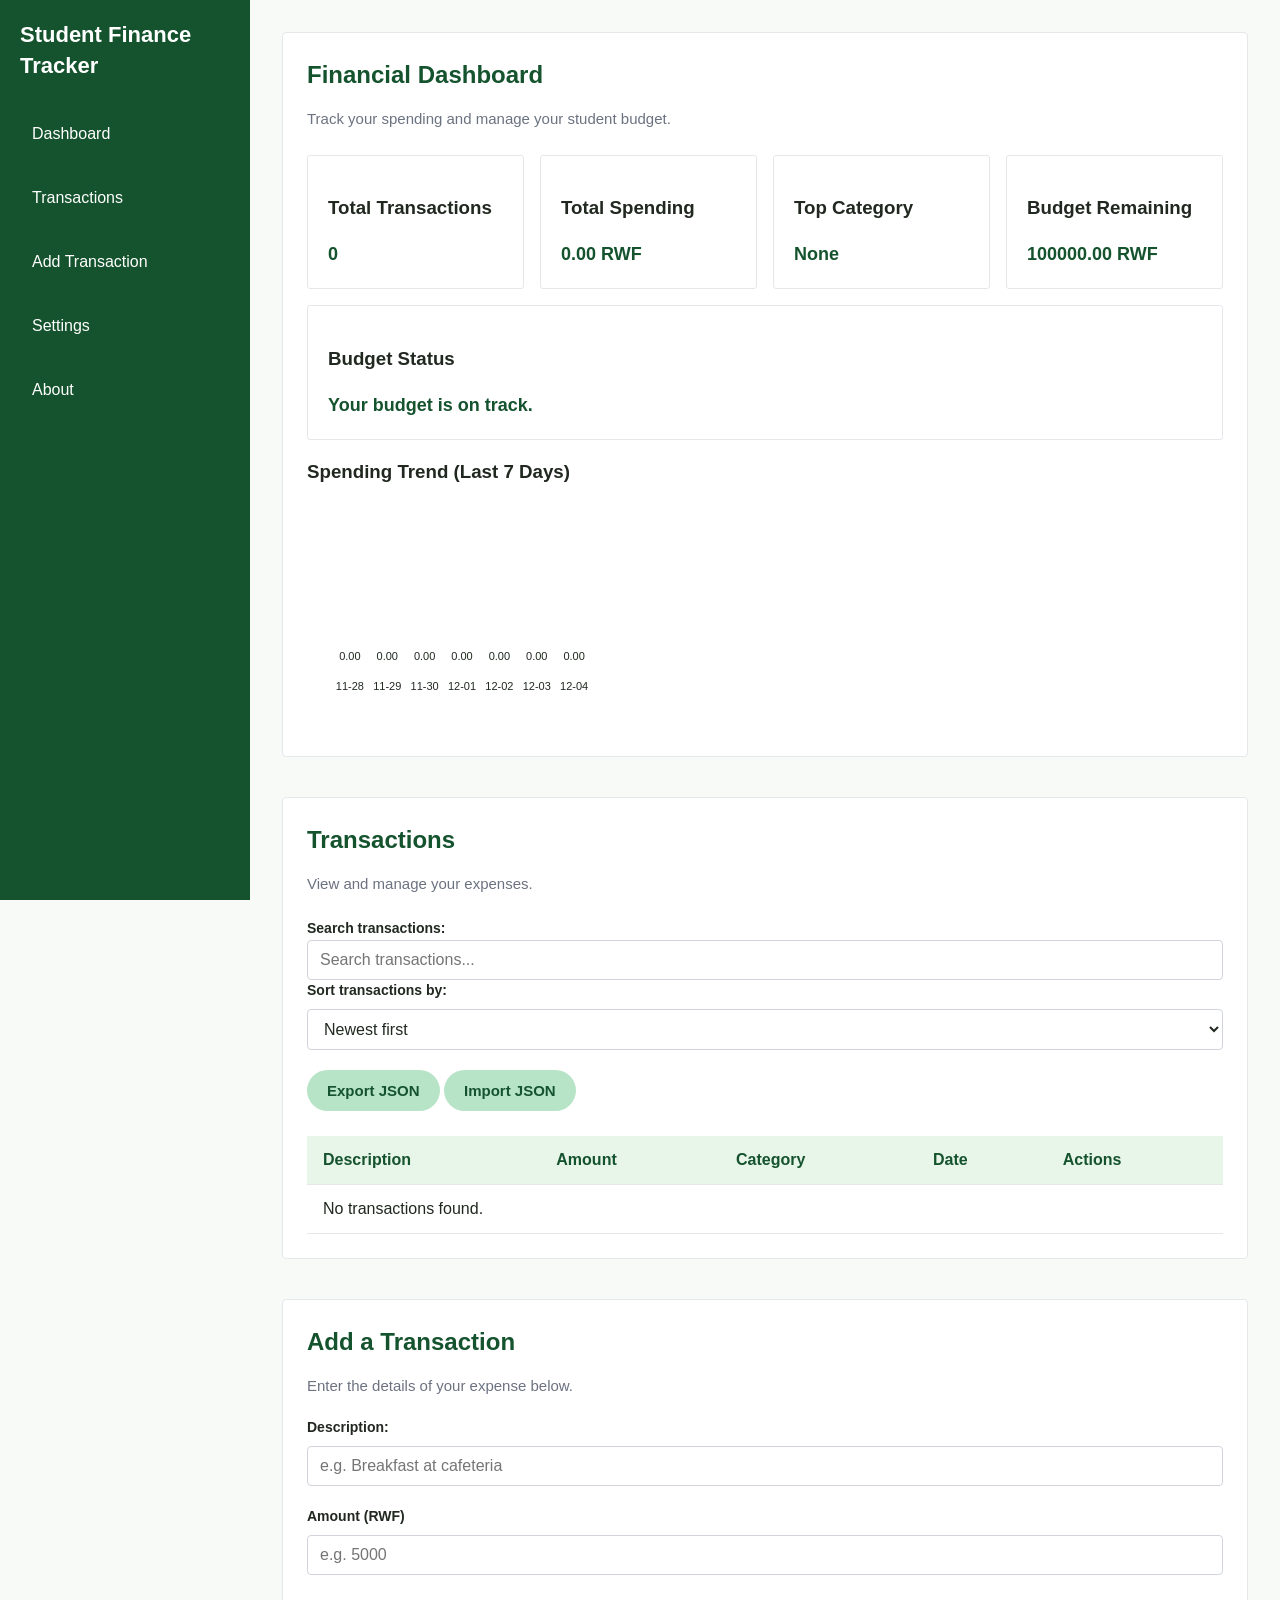
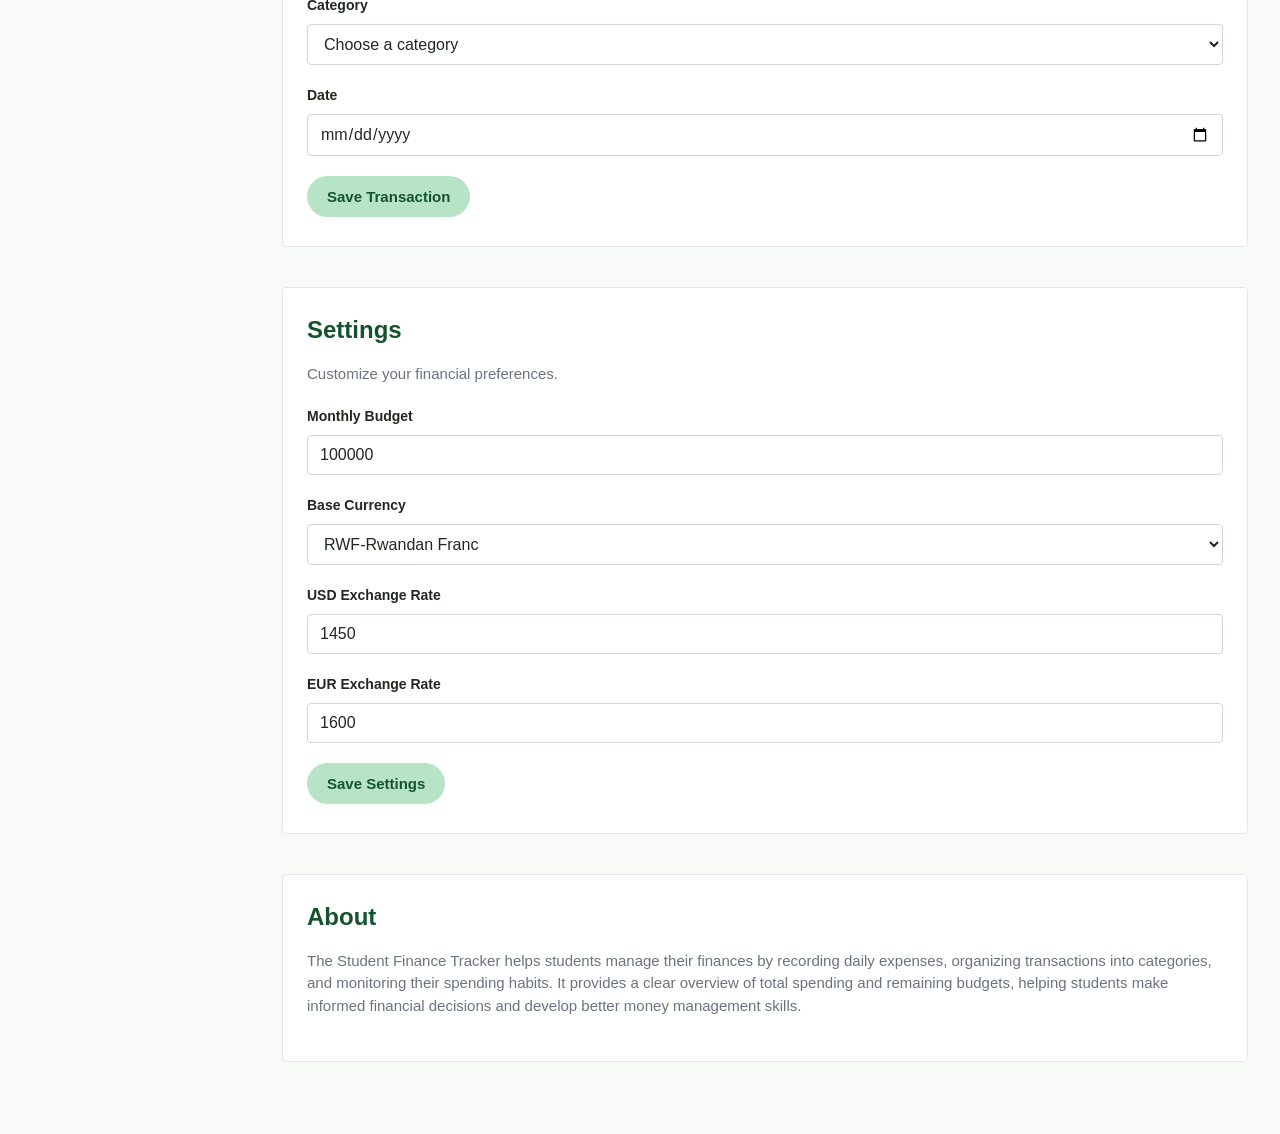
<file: index.html>
<!DOCTYPE html>
<html lang="en">

<head>
    <meta charset="UTF-8">
    <meta name="viewport" content="width=device-width, initial-scale=1.0">
    <title>Student Finance Tracker</title>
    <link rel="stylesheet" href="styles/style.css">
</head>

<body>
    <a href="#main-content">Skip to main content</a>
    <aside class="sidebar" id="sidebar">
        <header class="sidebar-header">
            <h2>Student Finance Tracker</h2>
            <nav class="sidebar-nav">
                <a href="#dashboard">Dashboard</a>
                <a href="#transactions">Transactions</a>
                <a href="#add-transaction">Add Transaction</a>
                <a href="#settings">Settings</a>
                <a href="#about">About</a>
            </nav>
        </header>
    </aside>
    <main id="main-content">
        <button type="button" id="menu-toggle" aria-expanded="false" aria-controls="sidebar">☰ Menu</button>
        <section id="dashboard">
            <h2>Financial Dashboard</h2>
            <p>Track your spending and manage your student budget.</p>
            <div class="stats-container">
                <article class="stat-card">
                    <h3>Total Transactions</h3>
                    <p id="total-transactions">0</p>
                </article>

                <article class="stat-card">
                    <h3>Total Spending</h3>
                    <p id="total-spending">None</p>
                </article>

                <article class="stat-card">
                    <h3>Top Category</h3>
                    <p id="top-category">None</p>
                </article>

                <article class="stat-card">
                    <h3>Budget Remaining</h3>
                    <p id="budget-remaining">0.00 RWF</p>
                </article>
                <article class="stat-card">
                    <h3>Budget Status</h3>
                    <p id="budget-status" role="status" aria-live="polite">Your budget is on track.</p>
                </article>
            </div>
            <div class="spending-trend">
                <h3>Spending Trend (Last 7 Days)</h3>
                <canvas id="spending-chart" aria-label="Spending during the last seven days" role="img"></canvas>
            </div>
        </section>
        <section id="transactions">
            <h2>Transactions</h2>
            <p>View and manage your expenses.</p>
            <div class="search-container">
                <label for="search-input">Search transactions:</label>
                <input type="text" id="search-input" placeholder="Search transactions...">
            </div>
            <div class="form-group">
                <label for="sort-transactions">Sort transactions by:</label>
                <select id="sort-transactions">
                    <option value="date-desc">Newest first</option>
                    <option value="date-asc">Oldest first</option>
                    <option value="amount-desc">Highest amount</option>
                    <option value="amount-asc">Lowest amount</option>
                    <option value="description-asc">Description (A–Z)</option>
                </select>
            </div>
            <div class="data-actions">
                <button type="button" id="export-button">Export JSON</button>

                <button type="button" id="import-button">Import JSON</button>

                <input type="file" id="import-file" accept=".json,application/json" hidden>
            </div>
            <div class="table-container">
                <table>
                    <thead>
                        <tr>
                            <th>Description</th>
                            <th>Amount</th>
                            <th>Category</th>
                            <th>Date</th>
                            <th>Actions</th>
                        </tr>
                    </thead>
                    <tbody id="transactions-table-body">
                        <tr>
                            <td colspan="5">No transactions yet.</td>
                        </tr>
                    </tbody>
                </table>
            </div>
        </section>
        <section id="add-transaction">
            <h2>Add a Transaction</h2>
            <p>Enter the details of your expense below.</p>
            <form id="transaction-form">
                <div class="form-group">
                    <label for="description">Description:</label>
                    <input type="text" id="description" placeholder="e.g. Breakfast at cafeteria" required>
                </div>
                <div class="form-group">
                    <label for="amount">Amount (RWF)</label>
                    <input type="number" id="amount" placeholder="e.g. 5000" min="0" step="0.01" required>
                </div>
                <div class="form-group">
                    <label for="category">Category</label>

                    <select id="category" required>
                        <option value="">Choose a category</option>
                        <option value="food">Food</option>
                        <option value="books">Books</option>
                        <option value="transport">Transport</option>
                        <option value="entertainment">Entertainment</option>
                        <option value="fees">Fees</option>
                        <option value="other">Other</option>
                    </select>

                </div>
                <div class="form-group">
                    <label for="transaction-date">Date</label>
                    <input type="date" id="transaction-date" required>
                </div>
                <button type="submit">Save Transaction</button>
            </form>
        </section>
        <section id="settings">
            <h2>Settings</h2>
            <p>Customize your financial preferences.</p>

            <form id="settings-form">
                <div class="form-group">
                    <label for="monthly-budget">Monthly Budget</label>
                    <input type="number" id="monthly-budget" min="0.01" step="0.01" required>
                </div>

                <div class="form-group">
                    <label for="base-currency">Base Currency</label>
                    <select id="base-currency" required>
                        <option value="RWF">RWF-Rwandan Franc</option>
                        <option value="USD">USD-US Dollar</option>
                        <option value="EUR">EUR-Euro</option>
                    </select>
                </div>

                <div class="form-group">
                    <label for="usd-rate">USD Exchange Rate</label>
                    <input type="number" id="usd-rate" min="0.000001" step="any" required>
                </div>

                <div class="form-group">
                    <label for="eur-rate">EUR Exchange Rate</label>
                    <input type="number" id="eur-rate" min="0.000001" step="any" required>
                </div>

                <button type="submit">Save Settings</button>
            </form>
        </section>
        <section id="about">
            <h2>About</h2>
            <p>The Student Finance Tracker helps students manage their finances by recording daily expenses, organizing
                transactions into categories, and monitoring their spending habits. It provides a clear overview of
                total spending and remaining budgets, helping students make informed financial decisions and develop
                better money management skills.</p>

        </section>
    </main>
    <script type="module" src="scripts/app.js"></script>
</body>

</html>
</file>
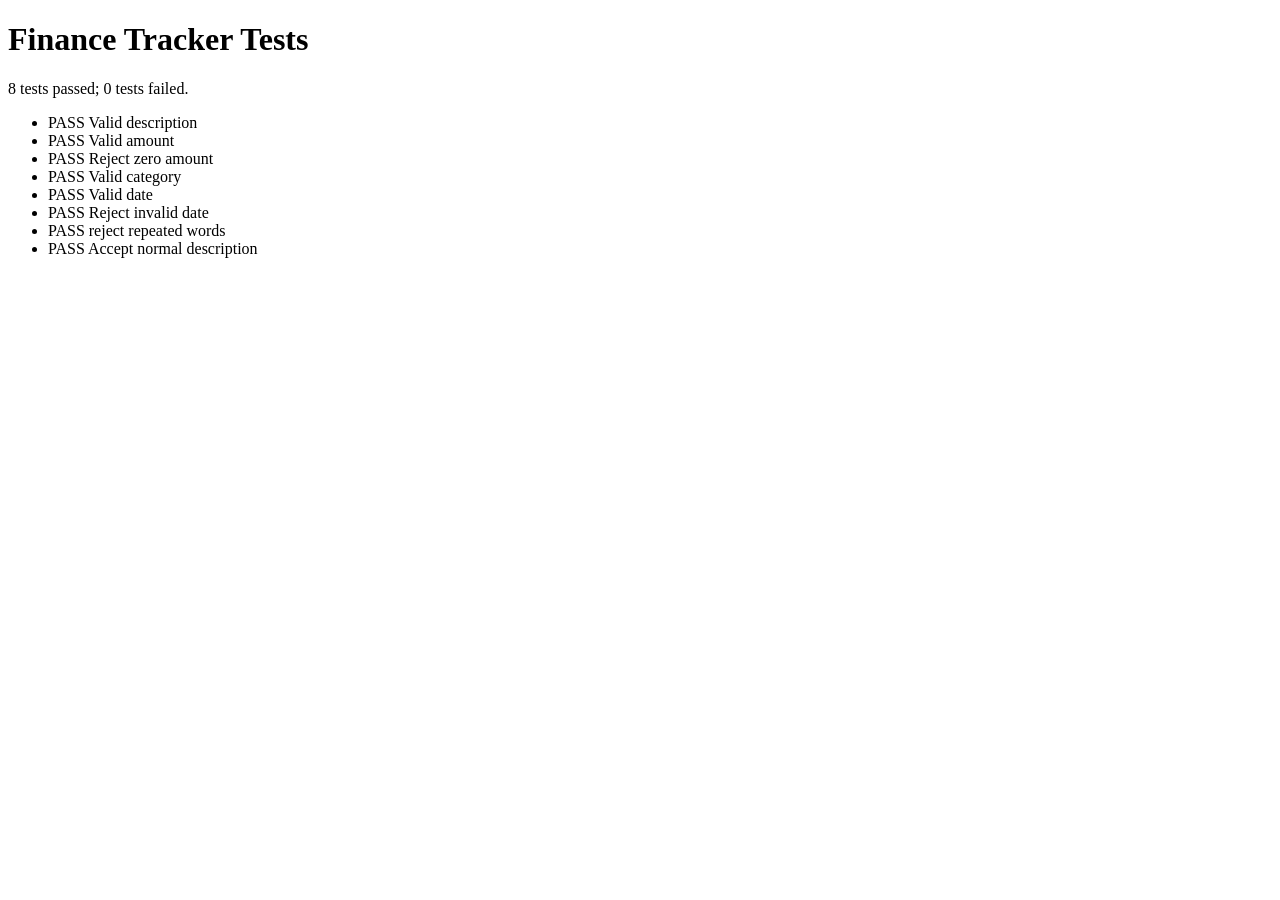
<file: tests.html>
<!DOCTYPE html>
<html lang="en">

<head>
    <meta charset="UTF-8">
    <meta name="viewport" content="width=device-width, initial-scale=1.0">
    <title>Finance Tracker Tests</title>
</head>

<body>
    <h1>Finance Tracker Tests</h1>
    <p id="results" aria-live="polite">Running tests...</p>
    <ul id="test-list"></ul>

    <script type="module">
        import {
            validateDescription,
            validateAmount,
            validateCategory,
            validateDate,
            validateDuplicateWords
        } from "./scripts/validators.js";
        
        const results = document.getElementById("results");
        const testList = document.getElementById("test-list");
        let passed = 0;
        let failed = 0;

        function test(description, result) {
            const item = document.createElement("li");

            if (result) {
                item.textContent = "PASS " + description;
                passed++;
            } else {
                item.textContent = "FAIL" + description;
                failed++;
            }

            testList.appendChild(item);
        }

        test("Valid description" , validateDescription("Lunch at cafe"));
        test("Valid amount", validateAmount("500"));
        test("Reject zero amount", !validateAmount("0"));
        test("Valid category", validateCategory("food"));
        test("Valid date", validateDate("2026-10-18"));
        test("Reject invalid date", !validateDate("2026-02-30"));
        test("reject repeated words", !validateDuplicateWords("book book purchase"));
        test("Accept normal description", validateDuplicateWords("book purchase"));

        results.textContent = 
            passed + " tests passed; " + failed + " tests failed.";

    </script>
</body>

</html>
</file>
<file: styles/style.css>
*{
    box-sizing: border-box;
}
body{
    margin: 0;
    font-family: Arial, Helvetica, sans-serif;
    font-size: 16px;
    background-color: #F8FAF8;
    color: #202820;
    line-height: 1.5;
}
.sidebar{
    width: 250px;
    height: 100vh;
    position: fixed;
    top: 0;
    left: 0;
    background-color: #14532D;
    color: #FFFFFF;
    padding: 20px;
    display: flex;
    flex-direction: column;
}
.sidebar-nav{
    display: flex;
    flex-direction: column;
    gap: 20px;
    margin-top: 30px;
}
.sidebar-nav a{
    color: #FFFFFF;
    text-decoration: none;
    display: block;
    padding: 10px 12px;
    border-radius: 4px;
    transition: background-color 0.15s ease;
}
.sidebar-nav a:hover{
    background-color: #228B4E;
    color: #FFFFFF;
    text-decoration: none;
}
.sidebar-header h2{
    font-size: 22px;
    font-weight: 600;
    color: #FFFFFF;
    margin: 0;
    line-height: 1.4;
    white-space: normal;
    overflow-wrap: break-word;
}
main{
    margin-left: 250px;
    padding: 32px;
    min-height: 100vh;
}
.stats-container{
    display: flex;
    flex-wrap: wrap;
    gap: 16px;
    margin-top: 24px;
}
.stat-card{
    background-color: #FFFFFF;
    border: 1px solid #E5E7EB;
    padding: 20px;
    border-radius: 3px;
    flex: 1 1 200px;
    min-width: 0;
}
.stat-card p{
    font-size: 18px;
    font-weight: 700;
    color: #14532D;
    margin-bottom: 0;
}
main section h2{
    font-size: 24px;
    font-weight: 700;
    color: #14532D;
    margin-top: 0;
    margin-bottom: 12px;
}
main section{
    margin-bottom: 40px;
    padding: 24px;
    background-color: #FFFFFF;
    border: 1px solid #E5E7EB;
    border-radius: 4px;
}
main section > p{
    font-size: 15px;
    color: #6B7280;
    margin-bottom: 20px;
}
.table-container{
    width: 100%;
    overflow-x: auto;
    margin-top: 20px;
}
table{
    width: 100%;
    border-collapse: collapse;
    background-color: #FFFFFF;
    text-align: left;
}
th, td{
    padding: 12px 16px;
    border-bottom: 1px solid #E5E7EB;
    text-align: left;
}
th{
    background-color: #E8F5E9;
    color: #14532D;
    font-weight: 600;
}
tbody tr:hover{
    background-color: #F8FAF8;
}
.form-group{
    margin-bottom: 20px;
    flex-direction: column;
    display: flex;
    gap: 8px;
}
label{
    font-size: 14px;
    font-weight: 600;
    color: #202820;
}
input, select{
    width: 100%;
    padding: 10px 12px;
    border: 1px solid #D1D5DB;
    border-radius: 4px;
    background-color: #FFFFFF;
    color: #202820;
    font-family: inherit;
    font-size: 16px;
}
input:focus-visible, select:focus-visible{
    outline: 2px solid #228B4E;
}

button{
    background-color: #B7E4C7;
    color: #14532D;
    padding: 12px 20px;
    border: none;
    margin-bottom: 5px;
    border-radius: 999px;
    font-size:15px;
    font-weight: 600;
    cursor: pointer;
    transition: background-color 0.2s ease, color 0.2s ease;
}
button:hover{
    background-color: #14532D;
    color: #FFFFFF;
}
#menu-toggle{
        display: none;
}

@media (max-width: 768px) {
    .sidebar{
        width: 200px;
    }
    main{
        margin-left: 200px;
        padding: 20px;
    }
    main section{
        padding: 18px;
    }
    #menu-toggle{
        display: none;
    } 
    
}
@media (max-width: 480px) {
    main{
        margin-left: 0;
        padding: 12px;
    }
    main section{
        padding: 16px;
    }

}
@media (max-width: 480px) {
    .sidebar{
        display: none;
    }
    #menu-toggle{
        display: none;
    }
    .sidebar.is-open{
        display: flex;
        z-index: 1000;
        width: 250px;
    }
    main{
        margin-left: 0;
        padding: 12px;
    }
    main section{
        padding: 16px;
    }
    .stats-container{
        flex-direction: column;
        gap: 12px;
    }
    .stat-card{
        width: 100%;
        padding: 12px;
    }
    .stat-card h3{
        margin-bottom: 8px;
    }
    .stat-card p{
        margin-top: 0;
    }
    #menu-toggle{
        display: inline-block;
        background-color: #B7E4C7;
        color: #14532D;
        margin-top: 16px;
        position: relative;
        z-index: 1001;
    }
}
a[href="#main-content"] {
    position: absolute;
    top: -40px;
    left: 10px;
}
</file>
